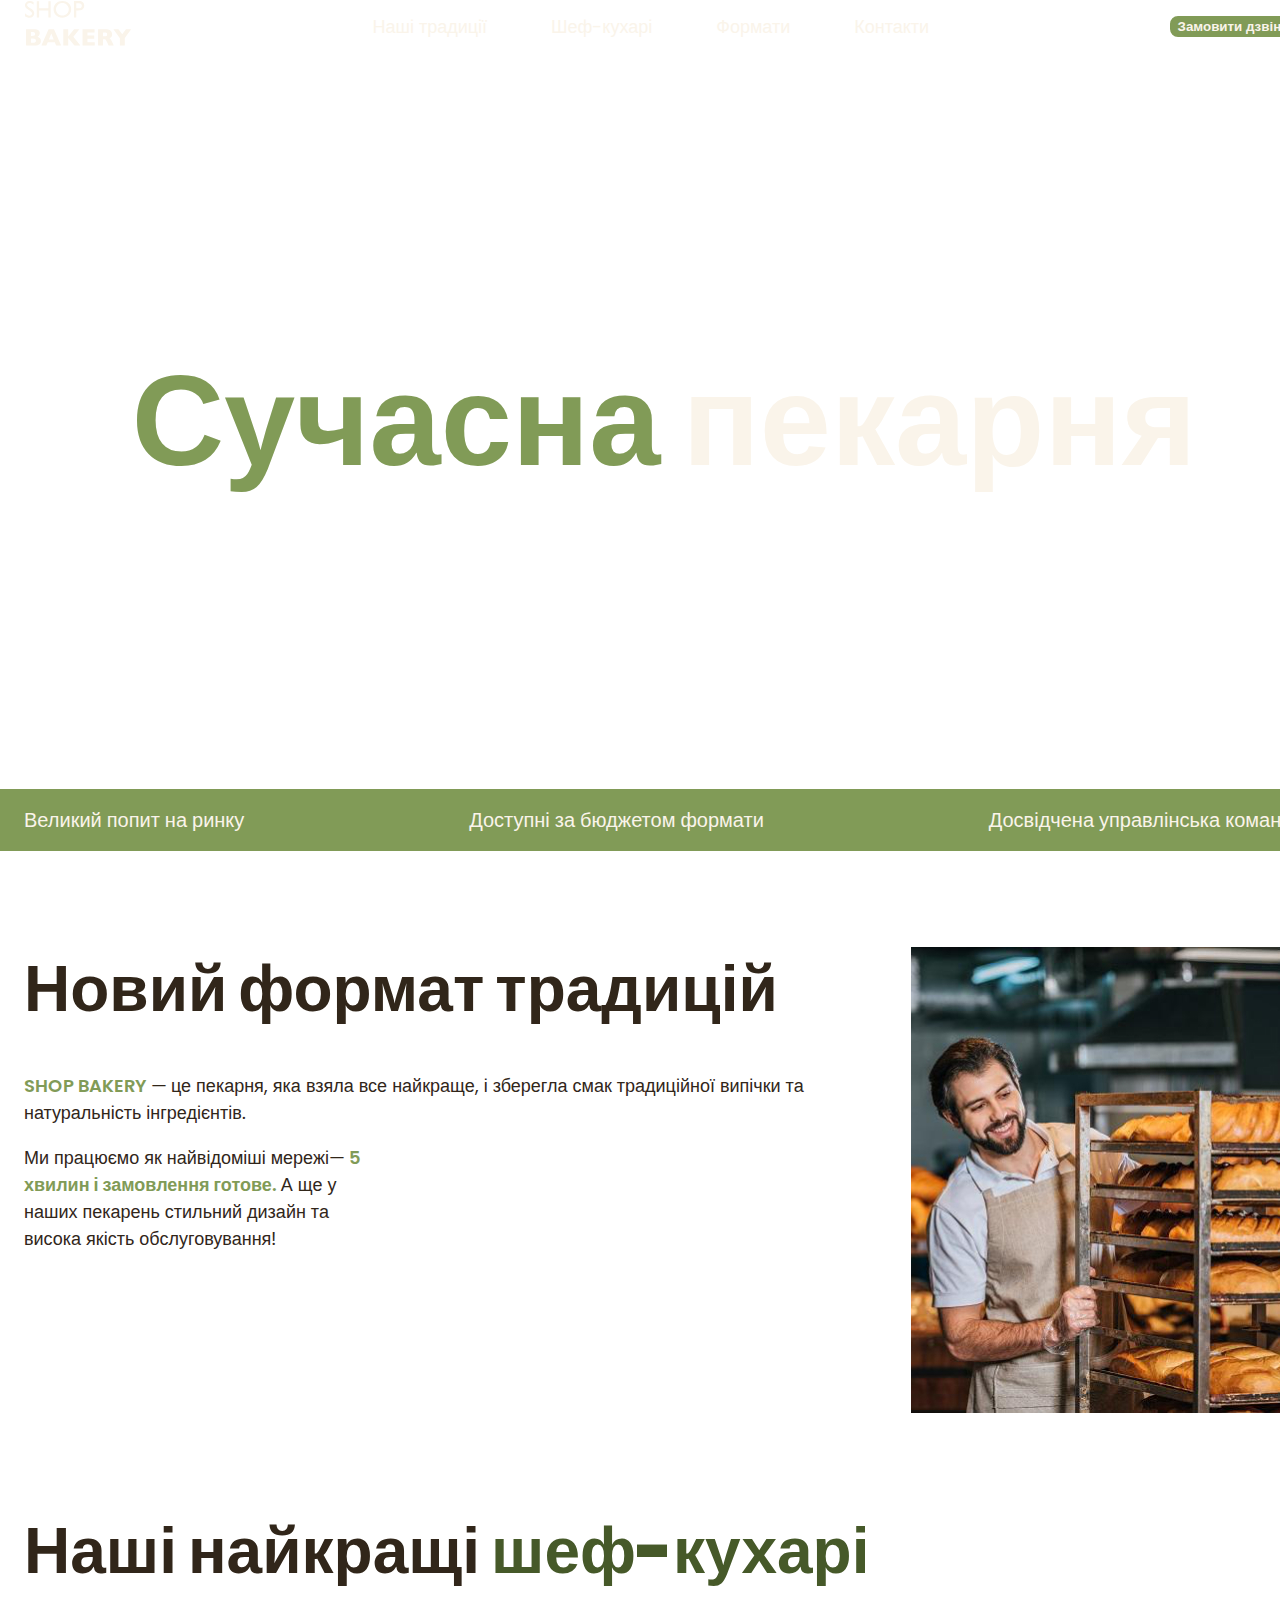
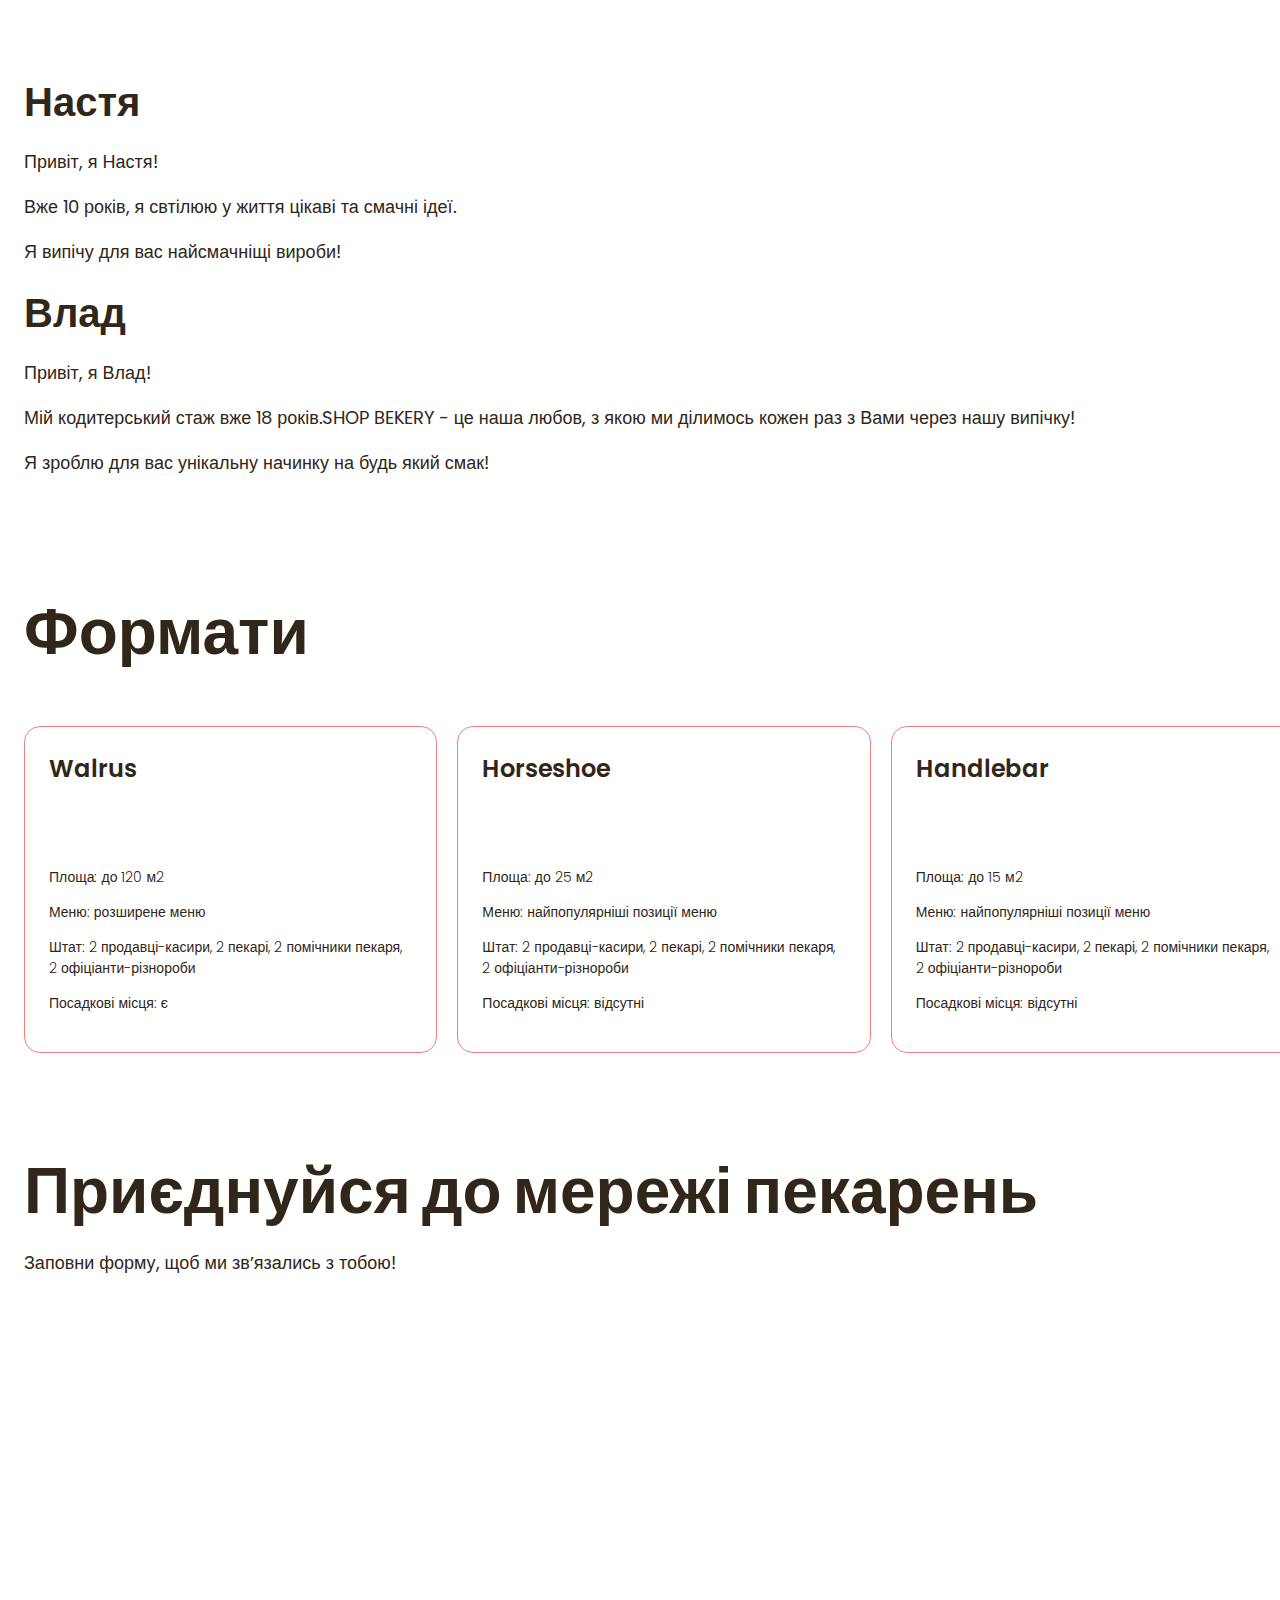
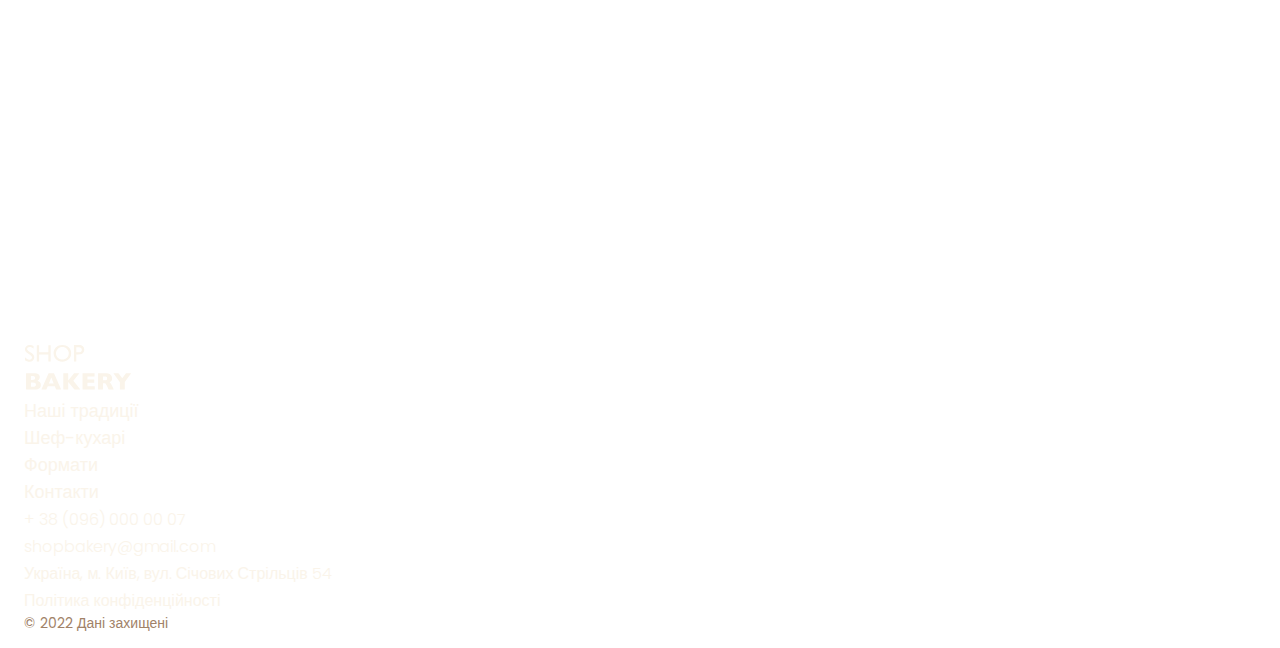
<file: index.html>
<!DOCTYPE html>
<html lang="uk">
  <head>
    <meta charset="UTF-8" />
    <meta name="viewport" content="width=device-width, initial-scale=1.0" />
    <title>Сучасна пекарня</title>
    <!-- Styles -->
    <link rel="stylesheet" href="./css/style.css" />
  </head>
  <body>
    <header>
      <div class="container">
        <div class="header-container">
          <nav class="header-nav">
            <a href="/">
              <img src="./images/logo.svg" alt="Логоти сучасної пекарні" />
            </a>
            <ul class="header-menu">
              <li>
                <a class="link" href="#traditions-section">Наші традиції</a>
              </li>
              <li><a class="link" href="#chefs-section">Шеф-кухарі</a></li>
              <li><a class="link" href="#format-section">Формати</a></li>
              <li><a class="link" href="#contact-section">Контакти</a></li>
            </ul>
          </nav>
          <button class="button" type="button">Замовити дзвінок</button>
        </div>
      </div>
    </header>
    <main>
      <section class="hero-section">
        <div class="container">
          <h1 class="hero-title">
            <span class="accent">Сучасна</span> пекарня
          </h1>
        </div>
      </section>
      <section class="adventages-section">
        <div class="container">
          <h2 class="hidden">Наші переваги</h2>
          <ul class="adventages-list">
            <li class="adventages-item">Великий попит на ринку</li>
            <li class="adventages-item">Доступні за бюджетом формати</li>
            <li class="adventages-item">Досвідчена управлінська команда</li>
          </ul>
        </div>
      </section>
      <section class="traditions-section section" id="traditions-section">
        <div class="container">
          <div class="traditions-container">
            <div class="traditions-content">
              <h2 class="traditions-title section-title">
                Новий формат традицій
              </h2>
              <p class="traditions-text">
                <span class="brand uppercase">shop bakery</span> — це пекарня,
                яка взяла все найкраще, і зберегла смак традиційної випічки та
                натуральність інгредієнтів.
              </p>
              <p class="traditions-text limited">
                Ми працюємо як найвідоміші мережі—
                <span class="brand">5 хвилин і замовлення готове.</span>
                А ще у наших пекарень стильний дизайн та висока якість
                обслуговування!
              </p>
            </div>
            <img
              src="./images/baker-man.jpg"
              alt="Чоловік пекар дивиться на батони із посмішкою"
            />
          </div>
        </div>
      </section>
      <section class="section" id="chefs-section">
        <div class="container">
          <h2 class="chefs-title section-title">
            Наші найкращі <span class="accent">шеф-кухарі</span>
          </h2>
          <ul>
            <li>
              <article>
                <h3 class="chef-title">Настя</h3>
                <p>Привіт, я Настя!</p>
                <p>Вже 10 років, я свтілюю у життя цікаві та смачні ідеї.</p>
                <p>Я випічу для вас найсмачніщі вироби!</p>
              </article>
            </li>
            <li>
              <article>
                <h3 class="chef-title">Влад</h3>
                <p>Привіт, я Влад!</p>
                <p>
                  Мій кодитерський стаж вже 18 років.SHOP BEKERY - це наша
                  любов, з якою ми ділимось кожен раз з Вами через нашу випічку!
                </p>
                <p>Я зроблю для вас унікальну начинку на будь який смак!</p>
              </article>
            </li>
          </ul>
        </div>
      </section>
      <section class="section" id="format-section">
        <div class="container">
          <h2 class="formats-title section-title">Формати</h2>
          <ul class="formats-list">
            <li class="formats-item">
              <article class="format-card">
                <h3 class="format-title" lang="en">Walrus</h3>
                <div class="format-text">
                  <p>Площа: до 120 м2</p>
                  <p>Меню: розширене меню</p>
                  <p>
                    Штат: 2 продавці-касири, 2 пекарі, 2 помічники пекаря, 2
                    офіціанти-різнороби
                  </p>
                  <p>Посадкові місця: є</p>
                </div>
              </article>
            </li>
            <li class="formats-item">
              <article class="format-card">
                <h3 class="format-title" lang="en">Horseshoe</h3>
                <div class="format-text">
                  <p>Площа: до 25 м2</p>
                  <p>Меню: найпопулярніші позиції меню</p>
                  <p>
                    Штат: 2 продавці-касири, 2 пекарі, 2 помічники пекаря, 2
                    офіціанти-різнороби
                  </p>
                  <p>Посадкові місця: відсутні</p>
                </div>
              </article>
            </li>
            <li class="formats-item">
              <article class="format-card">
                <h3 class="format-title" lang="en">Handlebar</h3>
                <div class="format-text">
                  <p>Площа: до 15 м2</p>
                  <p>Меню: найпопулярніші позиції меню</p>
                  <p>
                    Штат: 2 продавці-касири, 2 пекарі, 2 помічники пекаря, 2
                    офіціанти-різнороби
                  </p>
                  <p>Посадкові місця: відсутні</p>
                </div>
              </article>
            </li>
          </ul>
        </div>
      </section>
      <section class="section" id="contact-section">
        <div class="container">
          <h2 class="contact-title section-title">
            Приєднуйся до мережі пекарень
          </h2>
          <p>Заповни форму, щоб ми звʼязались з тобою!</p>
          <iframe
            src="https://www.google.com/maps/embed?pb=!1m18!1m12!1m3!1d2540.15802881018!2d30.48543357642797!3d50.456781886908054!2m3!1f0!2f0!3f0!3m2!1i1024!2i768!4f13.1!3m3!1m2!1s0x40d4cffa53147b7b%3A0x351201209362cb97!2z0LLRg9C70LjRhtGPINCh0ZbRh9C-0LLQuNGFINCh0YLRgNGW0LvRjNGG0ZbQsiwgNzcsINCa0LjRl9CyLCAwNDA1MA!5e0!3m2!1suk!2sua!4v1700069987445!5m2!1suk!2sua"
            width="603"
            height="595"
            style="border: 0"
            allowfullscreen=""
            loading="lazy"
            referrerpolicy="no-referrer-when-downgrade"
          ></iframe>
        </div>
      </section>
    </main>
    <footer>
      <div class="container">
        <nav>
          <nav>
            <a href="#">
              <img src="./images/logo.svg" alt="Логоти сучасної пекарні" />
            </a>
            <ul>
              <li><a class="link" href="#">Наші традиції</a></li>
              <li><a class="link" href="#">Шеф-кухарі</a></li>
              <li><a class="link" href="#">Формати</a></li>
              <li><a class="link" href="#">Контакти</a></li>
            </ul>
          </nav>
        </nav>
        <address>
          <ul>
            <li>
              <a class="address-link" href="tel:+380960000007"
                >+ 38 (096) 000 00 07</a
              >
            </li>
            <li>
              <a class="address-link" href="mailto:shopbakery@gmail.com"
                >shopbakery@gmail.com</a
              >
            </li>
            <li>
              <a
                class="address-link"
                href="https://maps.app.goo.gl/GgAnGCB2JnojJNKF9"
                target="_blank"
                >Україна, м. Київ, вул. Січових Стрільців 54
              </a>
            </li>
            <li>
              <a href="#">
                <!-- facebook icon -->
              </a>
            </li>
            <li>
              <a href="#">
                <!-- instagram icon -->
              </a>
            </li>
          </ul>
          <a class="address-link" href="#">Політика конфіденційності</a>
          <p class="address-copyright">&copy; 2022 Дані захищені</p>
        </address>
      </div>
    </footer>
  </body>
</html>
</file>
<file: css/style.css>
@font-face {
    font-display: swap;
    font-family: 'Poppins';
    font-style: normal;
    font-weight: 300;
    src: url('../fonts/poppins-v20-latin-300.woff2') format('woff2');
}

@font-face {
    font-display: swap;
    font-family: 'Poppins';
    font-style: normal;
    font-weight: 400;
    src: url('../fonts/poppins-v20-latin-regular.woff2') format('woff2');
}

@font-face {
    font-display: swap;
    font-family: 'Poppins';
    font-style: normal;
    font-weight: 600;
    src: url('../fonts/poppins-v20-latin-600.woff2') format('woff2');
}

@font-face {
    font-display: swap;
    font-family: 'Poppins';
    font-style: normal;
    font-weight: 900;
    src: url('../fonts/poppins-v20-latin-900.woff2') format('woff2');
}

:root{
    --color-primary-dark:#31261A;
    --color-primary-light:#FAF4EA;
    --color-brand-light:#819B57;
    --color-brand-dark: #465929;
}

/* Base */
body{
    color: var(--color-primary-dark);
    font-family: poppins, sans-serif;
    font-size: 18px;
    font-weight: 400;
    line-height: 1.5;
    margin: 0;
}

h1,h2,h3,h4,h5,h6,p{
    margin-top: 0;
}

address{
    font-style: normal;
}

ul{
    padding: 0;
    margin: 0;
    list-style-type: none;
}

.hidden{
    position: absolute;
    left: -10000;
    top: auto;
    width: 1px;
    height: 1px;
    overflow: hidden;   
}

.section{
padding : 48px 0;
}

.container{
    width: 100%;
    max-width: 1288px;
    margin: 0 auto;
    padding: 0 24px;
}
/* Button */
.button{
    border-radius: 8px;
    border: 2px solid var(--color-brand-light);
    background: var(--color-brand-light);
    color: var(--color-primary-light);
    font-weight: 600;
    cursor: pointer;
}

.button:hover{
    background-color: transparent;
    color: var(--color-brand-dark);
}
/* Link */
.link{
    color: var(--color-primary-light);
    line-height: 1.5;
    text-decoration: none;
}

.link:hover{
    color: var(--color-brand-light);
}

/* Header */
.header-nav{
    display: flex;
    align-items: center;
    flex-grow: 1;
    gap: 40px;
}

.header-container{
    display: flex;
    align-items: center;
    gap: 40px;
}

.header-menu{
    display: flex;
    align-items: center;
    gap: 64px;
    flex-grow: 1;
    justify-content: center;
}

/* Hero section */

.hero-section{
    padding: 272px 0;
}

.hero-title{
    color: var(--color-primary-light);
    text-align: center;
    font-size: 128px;
    font-weight: 900;
    margin-bottom: 0;
    /* text-transform: uppercase; */
}

.hero-title .accent {
    color: var(--color-brand-light);
}
/* Adventage section */
.adventages-section{
    padding: 16px 0;
    background-color: var(--color-brand-light);
}

.adventages-list{
    display: flex;
    justify-content: space-between;
    gap: 40px;
}

.adventages-item{
    font-size: 20px;
    font-weight: 300;
    color: var(--color-primary-light);
}

.section-title{
    font-size: 64px;
    font-weight: 900;
    line-height: 1.3;
}

.section-title .accent{
    color: var(--color-brand-dark)
}

/* Tradition */

.traditions-section{
    padding-top: 96px;
}

.traditions-container{
    display: flex;
    justify-content: space-between;
    gap: 40px;
}

.traditions-contant{
    max-width: 710px;
}

.traditions-title{
    margin-bottom: 42px;
}

.traditions-text .brand{
    color: var(--color-brand-light);
    font-weight: 600;
}

.traditions-text .uppercase{
    text-transform: uppercase;
}

.traditions-text.limited{
    max-width: 340px;
}
/* Chefs section */

.chefs-title{
    margin-bottom: 80px;
}

.chef-title{
    font-size: 40px;
    font-weight: 600;
    margin-bottom: 16px;
}

/* Format section */
.formats-list{
    display: flex;
    flex-wrap: wrap;
    gap: 20px;
}

.formats-item{
    flex-basis: calc((100% - 40px) / 3);
}

.format-card{
    padding: 24px;
    border: 1px solid lightcoral;
    border-radius: 16px ;
}

.format-title{
    margin-bottom: 80px;
}

.format-title{
    font-size: 24px;
    font-weight: 600;
}

.format-text{
    font-size: 14px;
    font-weight: 300;
}

/* contact section */
.contact-title{
    margin-bottom: 16px;
}

/* Footer link */

.address-link{
    color: var(--color-primary-light);
    font-size: 16px;
    font-weight: 300;
    text-decoration: none;
}

.address-link:hover{
    color: var(--color-brand-light);
}

.address-copyright{
    color: #A18268;
    font-size: 14px;
    font-weight: 400;
}
</file>
